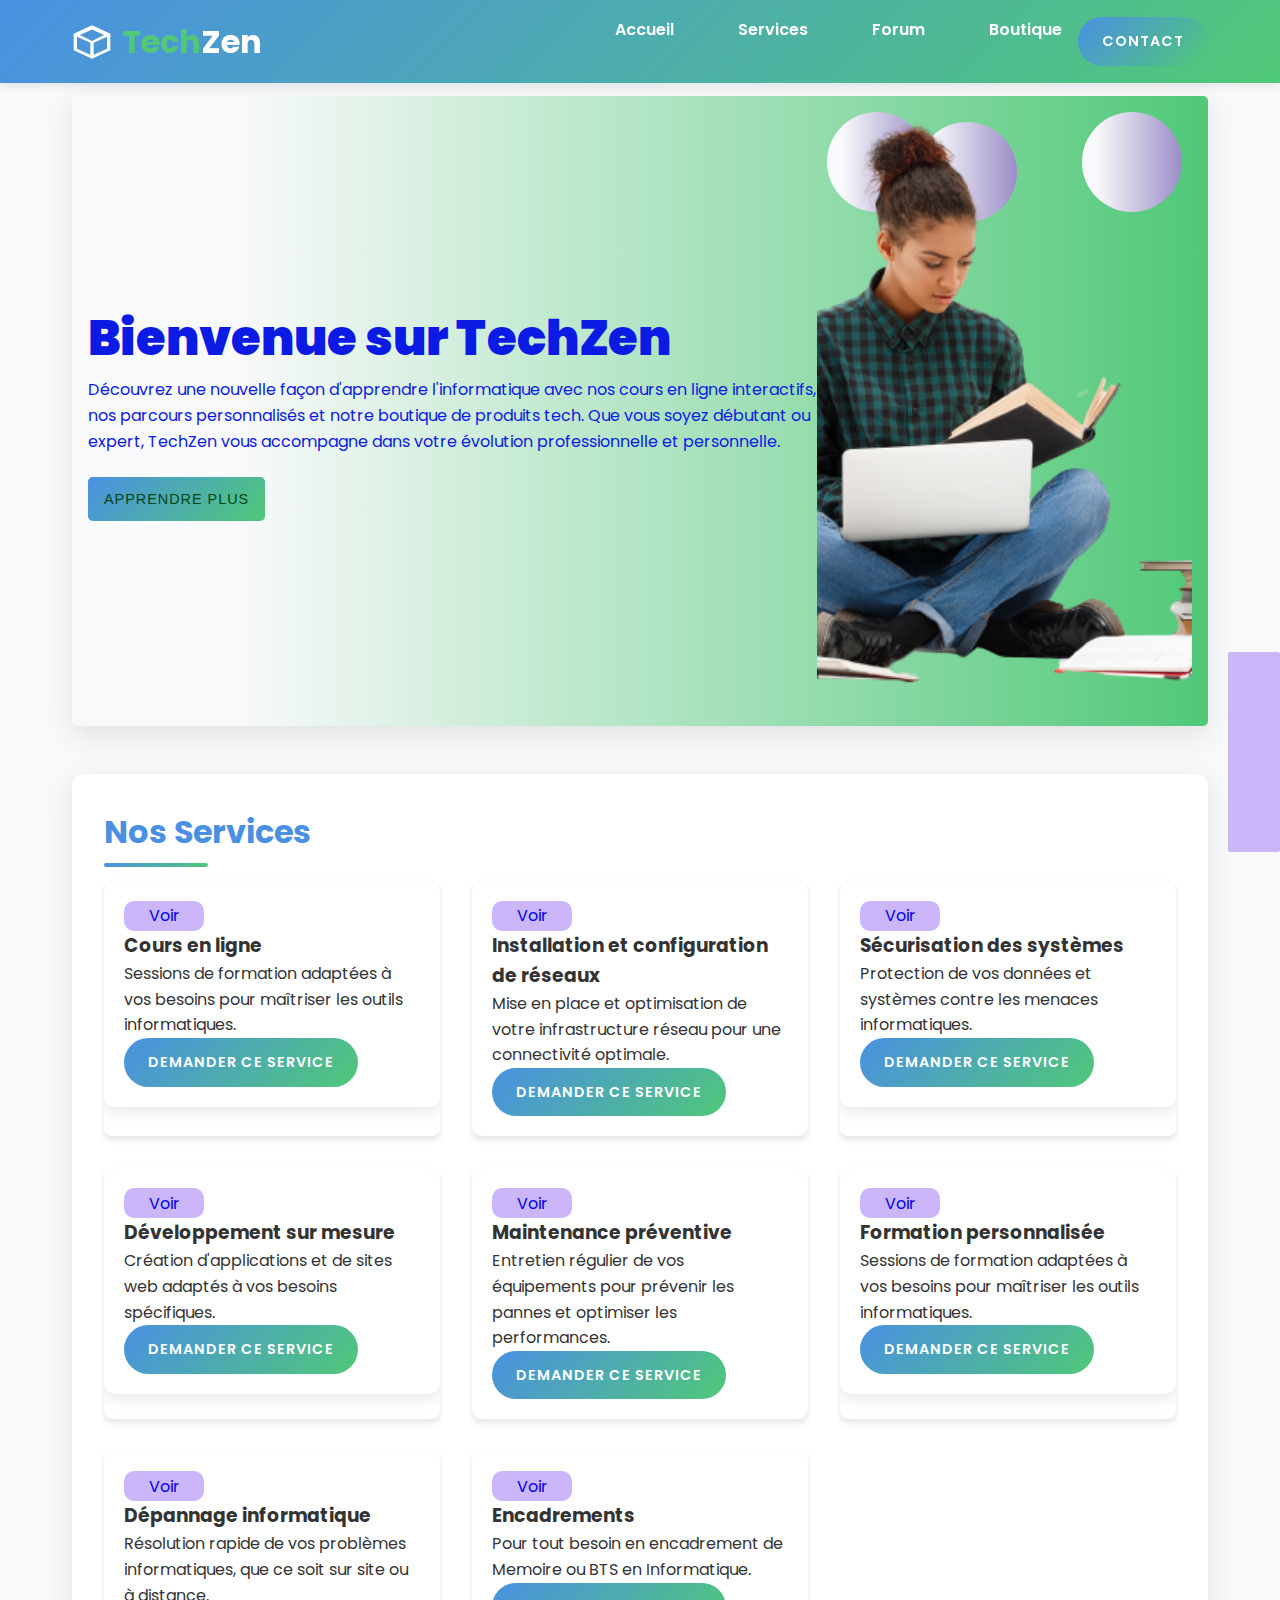
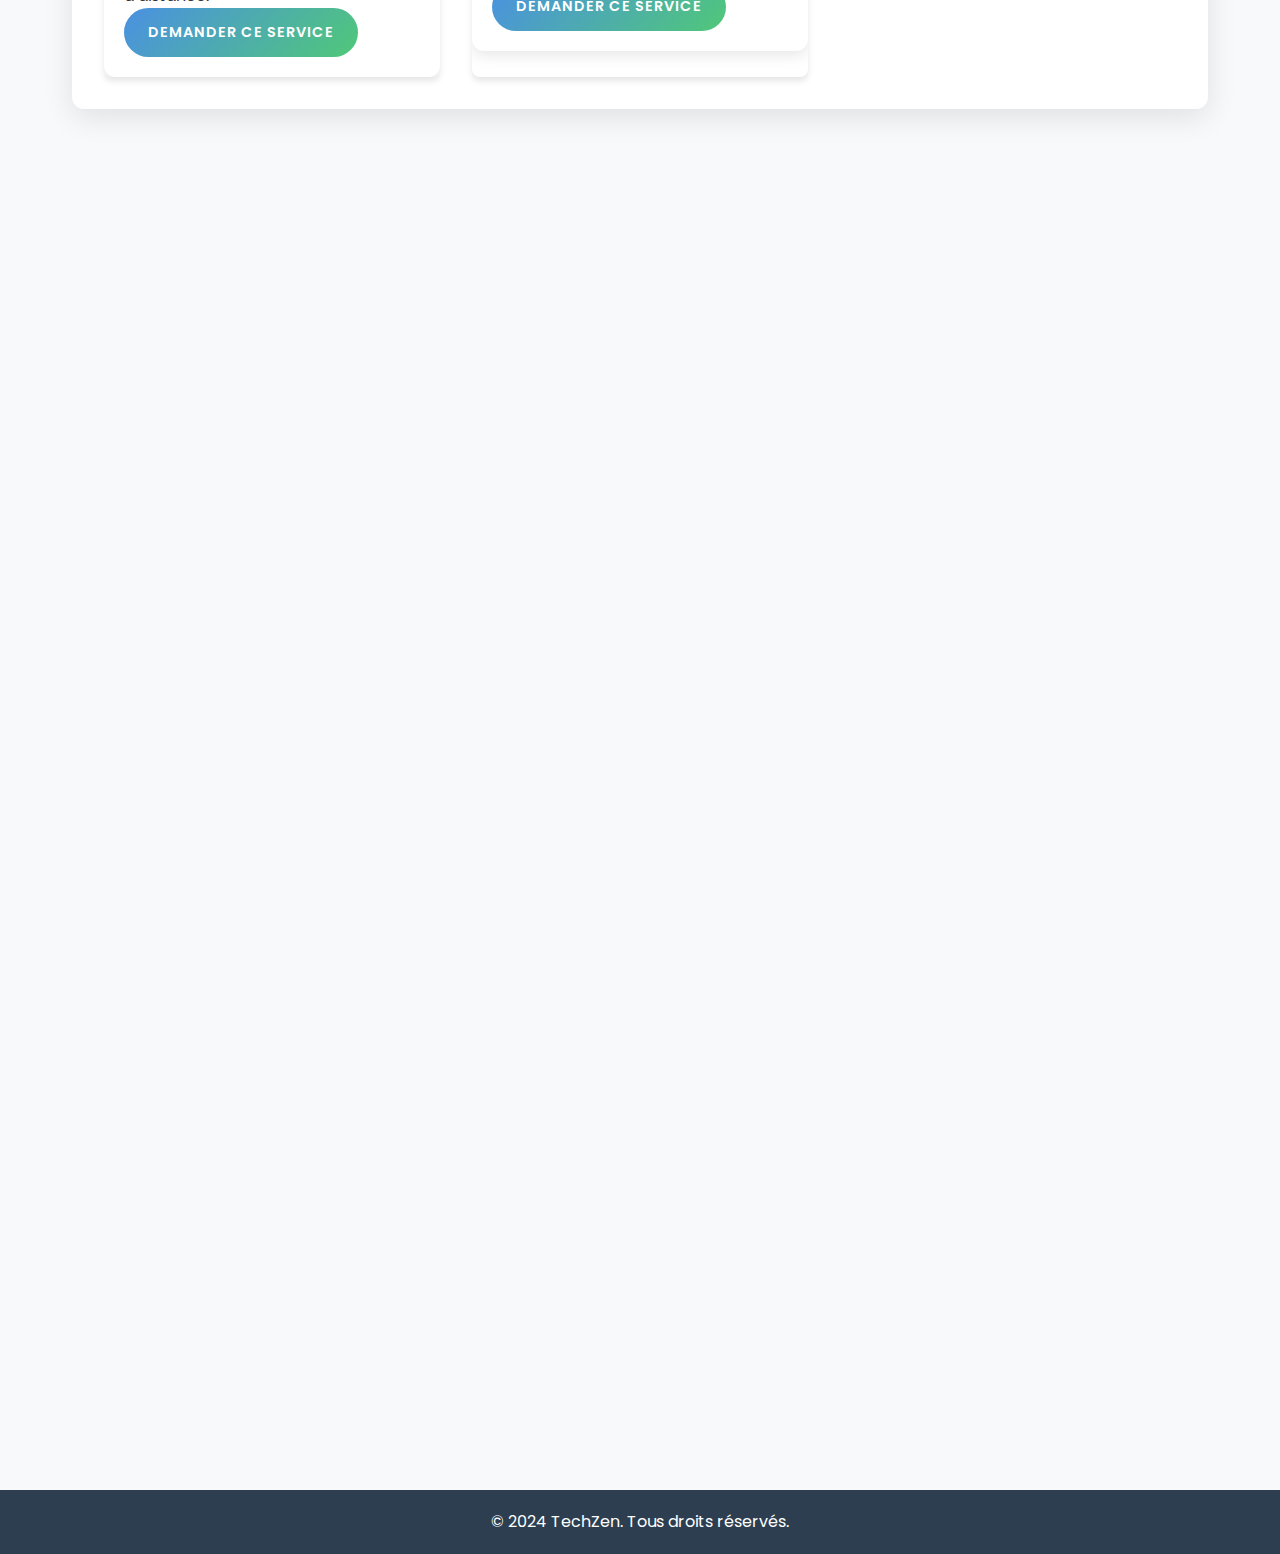
<file: index.html>
<!DOCTYPE html>
<html lang="fr">
  <head>
    <meta charset="UTF-8" />
    <meta name="viewport" content="width=device-width, initial-scale=1.0" />
    <title>TechZen - Votre Portail d'Apprentissage Informatique Tech</title>
    <link
      rel="stylesheet"
      href="https://cdnjs.cloudflare.com/ajax/libs/font-awesome/6.4.2/css/all.min.css"
      integrity="sha512-z3gLpd7yknf1YoNbCzqRKc4qyor8gaKU1qmn+CShxbuBusANI9QpRohGBreCFkKxLhei6S9CQXFEbbKuqLg0DA=="
      crossorigin="anonymous"
      referrerpolicy="no-referrer"
    />

    <!-- Lier css avec html -->

    <link rel="stylesheet" href="style.css" />
  </head>
  <body>
   
    <header>
      <div class="container">
        <div class="header-content">
          <a href="#" class="logo">
            <svg xmlns="http://www.w3.org/2000/svg" viewBox="0 0 24 24" fill="currentColor">
              <path d="M12 2L1 7v10l11 5 11-5V7L12 2zm0 2.54l7.27 3.28L12 11.46 4.73 7.82 12 4.54zM3 16.05V8.82l8 3.64v7.23l-8-3.64zm10 3.64V12.46l8-3.64v7.23l-8 3.64z"/>
            </svg>
            <span>Tech</span>Zen
          </a>
          <button class="menu-toggle" aria-label="Toggle menu">☰</button>
          <nav>
            <ul>
              <li><a href="#accueil">Accueil</a></li>
              <li><a href="#cours">Services</a></li>
              <li><a href="#forum">Forum</a></li>
              <li><a href="#album">Boutique</a></li>
              
            </ul>
            <a href="mailto:alioulaouali@gmail.com" class="btn">Contact</a>
          </nav>
        </div>
      </div>
    </header>

    <main>
      <!-- section hero -->
      <section id="hero" class="section">
        <div class="gauche">
          <h1>Bienvenue sur TechZen</h1>
          
          <p>
            Découvrez une nouvelle façon d'apprendre l'informatique avec nos cours en ligne interactifs, 
            nos parcours personnalisés et notre boutique de produits tech. 
            Que vous soyez débutant ou expert, 
            TechZen vous accompagne dans votre évolution professionnelle et personnelle.
          </p>
          
          <button class="btn">Apprendre plus</button>
        </div>
        <div class="droite">
          <img src="images/bg.png" />
          <div class="effets">
            <div class="cercle"></div>
            <div class="cercle"></div>
            <div class="cercle"></div>
          </div>
        </div>
      </section>

<!-- Section services -->

        <section id="cours" class="section">
          <h2>Nos Services</h2>
          
          <div class="course-grid" id="services-grid" class="services-grid" >
            
                <!-- Les cartes de services seront générées dynamiquement ici -->

        </div>
        </section>

      
      

      <!-- Section sur l'album -->
      <section id="album" class="section">
        <h2>Boutique</h2>
        <div class="product-grid"  >
          <div class="product-card">
              <img src="images/03.jpg" alt="Sac à dos et sac fourre-tout TechZen" class="product-image">
              <div class="product-title">Ensemble Sacs TechZen</div>
              <div class="product-price">0.0 CFA</div>
              <button class="btn" onclick="addToCart('Ensemble Sacs TechZen', 0.0)" ><a href="Boutique.html">Ajouter au panier</a></button>
          </div>
          <div class="product-card">
              <img src="images/04.jpg" alt="Ordinateur portable avec sticker TechZen" class="product-image">
              <div class="product-title">Sticker Ordinateur TechZen</div>
              <div class="product-price">0.0CFA</div>
              <button class="btn" onclick="addToCart('Sticker Ordinateur TechZen', 0.0)"><a href="Boutique.html">Ajouter au panier</a></button>
          </div>
          <div class="product-card">
              <img src="images/05.jpg" alt="T-shirts TechZen blanc et noir" class="product-image">
              <div class="product-title">T-shirt TechZen</div>
              <div class="product-price">0.0 CFA</div>
              <button class="btn" onclick="addToCart('T-shirt TechZen', O.O)"><a href="Boutique.html">Ajouter au panier</a></button>
          </div>
          <div class="product-card">
              <img src="images/06.jpg" alt="Bouteille d'eau et mug TechZen" class="product-image">
              <div class="product-title">Ensemble Bouteille et Mug TechZen</div>
              <div class="product-price">0.0 CFA</div>
              <button class="btn" onclick="addToCart('Ensemble Bouteille et Mug TechZen', 0.0)"><a href="Boutique.html">Ajouter au panier</a></button>
          </div>
      </div>
       
      </section>

      <!-- Section contact -->
      <section class="section">
        <div class="partie1">
          <h2>Qui sommes-nous ?</h2>
          
            <p>
              <b>TechZen</b> est une combinaison des mots <b>Tech</b> (Technologie) et <b>Zen</b>(qui fait reference à la serénité et la paix interieure!)
              Le nom suggere une entreprise qui apporte des solutions technologiques de maniere simple, elegante et efficace, en gardant une approche calme et maitrisée.
              Il évoque l'idée de rendre la technologie accessible et facile à utiliser; tout en maintenant une qualité et une tranquilité d'esprit pour les clients. 
            </p>

        </div>
        <div class="partie2" >
          <h2>Nos coordonnées</h2>
            <p><i class="fas fa-map-marker-alt"></i> Recasement 1<sup>ere</sup> Latterite,  Niamey, Niger</p>
            <p><i class="fas fa-phone"></i> +227 99 33 88 14</p>
            <p><i class="fas fa-envelope"></i> alioulaouali@gmail.com</p>
            
            <h3>Horaires d'ouverture</h3>
            <p>Lundi - Vendredi : 8h00 - 18h00</p>
            <p>Samedi : 10h00 - 14h00</p>
            <p>Dimanche : Fermé</p>
        </div>
      </section>
      
    </main>


      <!-- Footer -->
      <footer >
        <div class="container">
          <p>&copy; 2024 TechZen. Tous droits réservés.</p>
        </div>
      </footer>
      
        <div class="reseaux">
          
          <div class="carte">
           <a href="https://www.facebook.com/TechZen" target="_blank"> <i class="fab fa-facebook-f"></i></a>
          </div>
          <div class="carte">
            <a href="https://www.twitter.com/TechZen" target="_blank"><i class="fab fa-twitter"></i></a>
          </div>
          <div class="carte">
            <a href="https://www.instagram.com/TechZen" target="_blank"><i class="fab fa-instagram"></i></a>
          </div>
          <div class="carte">
            <a href="https://www.linkedin.com/TechZen" target="_blank"><i class="fab fa-linkedin"></i></a>
          </div>
          <div class="carte">
            <a href="https://www.whatapp.com/TechZen" target="_blank"><i class="fa-brands fa-whatsapp"></i></a>
          </div>
        </div>
<!-- Modal de demande de service -->
        <div id="service-modal" class="modal">
          <div class="modal-content">
            <span class="close">&times;</span>
            <h2>Demande de service</h2>
            <form id="demande-service-form">
              <input type="hidden" id="service-id" name="service-id">
              <input type="text" name="nom" placeholder="Nom" required>
              <input type="text" name="prenom" placeholder="Prénom" required>
              <input type="email" name="email" placeholder="Email" required>
              <input type="tel" name="telephone" placeholder="Téléphone" required>
              <textarea name="description" placeholder="Décrivez votre besoin" required></textarea>
              <button type="submit">Envoyer la demande</button>
            </form>
          </div>
        </div>
      
   
    <script src="https://cdnjs.cloudflare.com/ajax/libs/jquery/3.6.0/jquery.min.js"></script>
  <script>
    $(document).ready(function() {
      // Menu toggle pour mobile
      $('.menu-toggle').click(function() {
        $('nav').toggleClass('active');
      });
      
      // Effet de défilement fluide pour les liens de navigation
      $('nav a').on('click', function(e) {
        e.preventDefault();
        $('nav').removeClass('active');
        $('html, body').animate({
          scrollTop: $($(this).attr('href')).offset().top - 100
        }, 800);
      });
      
      // Animation des sections au défilement
      function animateSections() {
        $('.section').each(function() {
          if ($(window).scrollTop() + $(window).height() > $(this).offset().top + 100) {
            $(this).addClass('fade-in');
          }
        });
      }
      
      $(window).on('scroll', animateSections);
      animateSections(); // Appel initial pour animer les sections visibles au chargement
     
      // Animation du logo au survol
     $('.logo').on('mouseover', function() {
        $(this).addClass('pulse');
      }).on('animationend', function() {
        $(this).removeClass('pulse');
      });
     
    });
//pour le demande de services
const services = [
      {
        id: 1,
        titre: "Cours en ligne",
        description: "Sessions de formation adaptées à vos besoins pour maîtriser les outils informatiques.",
        icon: "fa-solid fa-laptop-code",
        lien :"cours.html"
      },
      {
        id: 2,
        titre: "Installation et configuration de réseaux",
        description: "Mise en place et optimisation de votre infrastructure réseau pour une connectivité optimale.",
        icon: "fa-solid fa-network-wired"
      },
      {
        id: 3,
        titre: "Sécurisation des systèmes",
        description: "Protection de vos données et systèmes contre les menaces informatiques.",
        icon: "fa-solid fa-shield-halved"
      },
      {
        id: 4,
        titre: "Développement sur mesure",
        description: "Création d'applications et de sites web adaptés à vos besoins spécifiques.",
        icon: "fa-solid fa-code"
      },
      {
        id: 5,
        titre: "Maintenance préventive",
        description: "Entretien régulier de vos équipements pour prévenir les pannes et optimiser les performances.",
        icon: "fa-solid fa-screwdriver-wrench"
      },
      {
        id: 6,
        titre: "Formation personnalisée",
        description: "Sessions de formation adaptées à vos besoins pour maîtriser les outils informatiques.",
        icon: "fa-solid fa-chalkboard-user"
      },
      {
        id: 1,
        titre: "Dépannage informatique",
        description: "Résolution rapide de vos problèmes informatiques, que ce soit sur site ou à distance.",
        icon: "fa-solid fa-wrench"
      },
      {
        id: 8,
        titre: "Encadrements",
        description: "Pour tout besoin en encadrement de Memoire ou BTS en Informatique.",
        icon: "fa-duotone fa-solid fa-graduation-cap",
        
      },

    ];

    function afficherServices() {
      const grid = document.getElementById("services-grid");
      services.forEach(service => {
        const card = document.createElement("div");
        card.className = "service-card";
        card.innerHTML = `
   
          <div class="course-card">
              <div  class="icon">
                <i class="${service.icon}"></i><a href="${service.lien}"> Voir</a>
              </div>
                  <h3>${service.titre}</h3>
                  <p>${service.description}</p>
                  <a href="#" class="btn demande-service-btn" data-id="${service.id}" >Demander ce service</a>
          </div>
      
        
        `;
        grid.appendChild(card);
      });

      // Ajouter les écouteurs d'événements pour les boutons de demande de service
      document.querySelectorAll('.demande-service-btn').forEach(btn => {
        btn.addEventListener('click', ouvrirModalService);
      });
    }

    // Afficher tous les services au chargement de la page
    afficherServices();

    // Modal de demande de service
    const modal = document.getElementById("service-modal");
    const span = document.getElementsByClassName("close")[0];

    function ouvrirModalService(e) {
      e.preventDefault();
      const serviceId = e.target.getAttribute('data-id');
      document.getElementById('service-id').value = serviceId;
      modal.style.display = "block";
    }

    span.onclick = function() {
      modal.style.display = "none";
    }

    window.onclick = function(event) {
      if (event.target == modal) {
        modal.style.display = "none";
      }
    }

    // Gestion du formulaire de demande de service
    const form = document.getElementById("demande-service-form");

    form.addEventListener("submit", function(e) {
      e.preventDefault();
      const formData = new FormData(form);
      const data = Object.fromEntries(formData);

      // Simuler l'envoi des données au serveur
      console.log("Données de demande de service:", data);

      // Générer un numéro de ticket (simulation)
      const ticket = {
        numero: Math.floor(Math.random() * 1000000),
        date: new Date().toISOString(),
        client: `${data.prenom} ${data.nom}`,
        email: data.email,
        service: services.find(s => s.id === parseInt(data.service_id)).titre,
        statut: "Ouvert"
      };

      console.log("Ticket de demande de service créé:", ticket);

      // Simuler la gestion administrative
      const demandeService = {
        id: Math.floor(Math.random() * 10000),
        ...data,
        dateDemande: new Date().toISOString(),
        statut: "En attente de traitement"
      };

      console.log("Demande de service enregistrée:", demandeService);

      // Fermer le modal et afficher un message de confirmation
      modal.style.display = "none";
      alert(`Votre demande de service a été enregistrée avec succès ! Numéro de ticket : ${ticket.numero}`);
    });
     </script>
  </body>
</html>
</file>
<file: style.css>
@import url("https://fonts.googleapis.com/css2?family=Poppins:wght@100;200;300;400;500;600;700;800&display=swap");

/* Initialisation de notre projet */

* {
  margin: 0;
  padding: 0;
  box-sizing: border-box;
}

/* Declaration des variables */

html {
  --var-bg-color: #f8f9fa;
  --var-secondary-color: #50c878;
  --var-text-color: #0c1be4;
  --var-text-color-dark: #024515;
  --var-bg-light: #f0f4ff;
  --var-bg-dark: #d3c9f3;
}



header {
  background: linear-gradient(135deg, var(--primary-color), var(--secondary-color));
  color: white;
  padding: 1rem 0;
  position: fixed;
  width: 100%;
  z-index: 1000;
  box-shadow: 0 2px 10px rgba(0,0,0,0.1);
}
:root {
  --primary-color: #4a90e2;
  --secondary-color: #50c878;
  --text-color: #333;
  --bg-color: #f8f9fa;
  --card-bg: #ffffff;
}


body {
  font-family: 'Poppins', sans-serif;
  line-height: 1.6;
  color: var(--text-color);
  background-color: var(--bg-color);
}

.container {
  max-width: 1200px;
  margin: 0 auto;
  padding: 0 2rem;
}


.header-content {
  display: flex;
  justify-content: space-between;
  align-items: center;
}

.logo {
  display: flex;
  align-items: center;
  font-size: 2rem;
  font-weight: 700;
  text-decoration: none;
  color: white;
}

.logo svg {
  width: 40px;
  height: 40px;
  margin-right: 10px;
  transition: transform 0.3s ease;
}

.logo:hover svg {
  transform: rotate(360deg);
}

.logo span {
  color: var(--secondary-color);
}

.menu-toggle {
  display: none;
  background: none;
  border: none;
  color: white;
  font-size: 1.5rem;
  cursor: pointer;
}

nav {
  display: flex;
}

nav ul {
  list-style-type: none;
  display: flex;
  gap: 2rem;
}

nav ul li a {
  color: white;
  text-decoration: none;
  font-weight: 600;
  transition: color 0.3s ease;
  padding: 0.5rem 1rem;
  border-radius: 20px;
}

nav ul li a:hover {
  color: var(--secondary-color);
  background-color: rgba(255,255,255,0.1);
}

/* Mise en forme de la section main */

main {
  max-width: 1200px;
  margin: 0 auto;
  padding: 6rem 2rem 3rem;
}

.section {
    background-color: var(--card-bg);
    border-radius: 12px;
    box-shadow: 0 8px 30px rgba(0, 0, 0, 0.1);
    margin-bottom: 3rem;
    padding: 2rem;
    transition: transform 0.3s ease, box-shadow 0.3s ease;
    opacity: 0;
    transform: translateY(20px);
  }

  .section.fade-in {
    opacity: 1;
    transform: translateY(0);
  }

  .section:hover {
    transform: translateY(-5px);
    box-shadow: 0 12px 40px rgba(0, 0, 0, 0.15);
  }

#hero {
  width: 100%;
  height: 70vh;
  border-radius: 5px;
  padding: 1rem;
  background: linear-gradient(
    90deg,
    var(--var-bg-color) 15%,
    var(--var-secondary-color) 100%
  );

  display: flex;
  justify-content: center;
  align-items: center;
}

#hero .gauche h1 {
  font-size: 3rem;
  font-weight: 900;
  color: var(--var-text-color);
}

#hero .gauche p {
  font-size: clamp(1rem, 2vw, 1rem);
  color: var(--var-text-color);
}

.gauche button {
  background-color: var(--var-text-color);
  color: var(--var-text-color-dark);
  margin-top: 1.4rem;
  border: none;
  padding: 0.9rem 1rem;
  border-radius: 0.3rem;
  font-weight: 500;
  cursor: pointer;
}

.droite {
  width: 100%;
  height: 100%;
  display: flex;
  justify-content: center;
  align-items: center;
  position: relative;
}

.droite img {
  width: 100%;
  height: 100%;
  object-fit: cover;
  z-index: 100;
}

.effets {
  width: 100%;
  height: 100%;
  position: absolute;
}

.effets .cercle {
  width: 100px;
  height: 100px;
  border-radius: 50%;
  animation: animation 4s ease-in infinite;
}

.cercle:nth-child(1) {
  background: linear-gradient(90deg, var(--var-bg-color) 15%, #9b8dc8 100%);
  position: absolute;
  right: 10px;
  animation-delay: 1s;
}

.cercle:nth-child(2) {
  background: linear-gradient(90deg, var(--var-bg-color) 15%, #9b8dc8 100%);
  position: absolute;
  left: 10px;
  animation-delay: 0.5s;
}

.cercle:nth-child(3) {
  background: linear-gradient(90deg, var(--var-bg-color) 15%, #9b8dc8 100%);
  position: absolute;
  top: 10px;
  left: 100px;
}

@keyframes animation {
  0% {
    transform: translateY(0);
  }
  50% {
    transform: translateY(100px);
  }
  100% {
    transform: translateY(0);
  }
}

/* Mise en form de la section service */




.icon {
  width: 80px;
  height: 30px;
  background-color: #ccb6fa;
  display: flex;
  align-items: center;
  justify-content: center;
  border-radius: 10px;
  position: relative;
  
 
}

.icon i {
  font-size: 1.3rem;
  color: var(--var-text-color);
  align-items: center;
  justify-content: center;
}

/* Mise en forme de la partie bouton */

.btn {
  display: inline-block;
  background: linear-gradient(135deg, var(--primary-color), var(--secondary-color));
  color: white;
  padding: 0.8rem 1.5rem;
  text-decoration: none;
  border-radius: 50px;
  transition: all 0.3s ease;
  font-weight: 600;
  text-transform: uppercase;
  letter-spacing: 1px;
  font-size: 0.9rem;
  border: none;
  cursor: pointer;
}

.btn:hover {
  transform: translateY(-3px);
  box-shadow: 0 5px 15px rgba(0, 0, 0, 0.2);
  background: linear-gradient(to right, var(--var-secondary-color), var(--primary-color));
        
}

/* Mise en forme de la partie album */

#album {
  margin-top: 2rem;
}

#album h2 {
  font-size: 2rem;
  font-weight: 900;
  color: var(--var-text-color-dark);
  margin-bottom: 1rem;
  text-align: center;
}

#album .photo {
  display: grid;
  grid-template-columns: repeat(2, 1fr);
  gap: 1rem;
}
.photo img {
  width: 100%;
  border-radius: 5px;
}

#contact {
  margin-top: 3rem;
  display: flex;
  height: calc(100vh - 200px);
  background-color: #fff;
}

#contact .partie1,
.partie2 {
  flex: 1;
  border-radius: 5px;
  margin-bottom: 1rem;
  position: relative;
  padding: 1rem;
 
}

#contact .partie1 {
  background-color: #ccb6fa;
  display: flex;
  flex-direction: column;
  justify-content: center;
  align-items: center;
}

#contact h2 {
  font-size: 2rem;
  font-weight: 900;
  color: var(--var-text-color-dark);
  margin-bottom: 1rem;
  text-align: center;
}




/* Mise en forme footer */

footer {
  width: 100%;
  height: 50px;
  background-color: var(--var-text-color);
  margin-top: 4rem;
  display: flex;
  justify-content: center;
  align-items: center;
  color: var(--var-text-color-dark);
}

/* Mise en forme des RS */
.reseaux {
  position: fixed;
  right: 0;
  bottom: 3rem;
  background-color: #ccb6fa;
  padding: 10px;
  border-radius: 2px;
  display: flex;
  flex-direction: column;
  gap: 5px;
  
}

.reseaux .carte {
  width: 30px;
  height: 30px;
  padding: 1rem;
  display: flex;
  align-items: center;
  justify-content: center;
  transition: 0.3s;
  cursor: pointer;
}

.carte:hover {
  background-color: #fff;
  border-radius: 5px;
}

/* Medias queries */

@media screen and (max-width: 768px) {
  .header-content {
    flex-direction: column;
    align-items: flex-start;
  }
  
  .menu-toggle {
    display: block;
    position: absolute;
    right: 1rem;
    top: 1rem;
  }
  
  nav {
    display: none;
    width: 100%;
  }
  
  nav.active {
    display: block;
  }
  
  nav ul {
    flex-direction: column;
    align-items: flex-start;
    margin-top: 1rem;
  }
  
  nav ul li {
    margin: 0.5rem 0;
  }
  #hero {
    flex-direction: column;
    min-height: 100vh;
    gap: 10px;
  }
  .gauche {
    display: flex;
    flex-direction: column;
    justify-content: center;
    align-items: center;
  }
  #hero .gauche h1 {
    font-size: 40px;
    text-align: center;
  }
  /* Services */

  .services-list {
    flex-direction: column;
    gap: 2rem;
  }

  #contact {
    min-height: 100vh;
    flex-direction: column;
    
  }
  
}
.pulse {
  animation: pulse 0.5s ease-in-out;
}

@keyframes pulse {
  0% { transform: scale(1); }
  50% { transform: scale(1.1); }
  100% { transform: scale(1); }
}
footer {
  background-color: #2c3e50;
  color: white;
  text-align: center;
  padding: 2rem 0;
  margin-top: 3rem;
}

h2 {
  color: var(--primary-color);
  font-size: 2rem;
  margin-bottom: 1.5rem;
  position: relative;
  display: inline-block;
}

h2::after {
  content: '';
  position: absolute;
  bottom: -10px;
  left: 0;
  width: 50%;
  height: 4px;
  background: linear-gradient(to right, var(--primary-color), var(--secondary-color));
  border-radius: 2px;
}



.course-grid {
  display: grid;
  grid-template-columns: repeat(auto-fill, minmax(280px, 1fr));
  gap: 2rem;
  
}

.course-card{
  background-color: var(--card-bg);
  border-radius: 12px;
  box-shadow: 0 4px 15px rgba(0, 0, 0, 0.1);
  overflow: hidden;
  transition: all 0.3s ease;
  padding: 20px;

}

.course-card:hover {
  transform: translateY(-10px);
  box-shadow: 0 12px 30px rgba(0, 0, 0, 0.15);
}



.course-card .content {
  padding: 1.5rem;
  
}

/* Modal de demande de service */
.modal {
  display: none;
  position: fixed;
  z-index: 1;
  left: 0;
  top: 0;
  width: 100%;
  height: 100%;
  overflow: auto;
  background-color: rgba(0,0,0,0.4);
}

.modal-content {
  background-color: #fefefe;
  margin: 15% auto;
  padding: 20px;
  border: 1px solid #888;
  width: 80%;
  max-width: 500px;
}

.close {
  color: #aaa;
  float: right;
  font-size: 28px;
  font-weight: bold;
  cursor: pointer;
}

.close:hover,
.close:focus {
  color: black;
  text-decoration: none;
}

form {
  display: flex;
  flex-direction: column;
}

form input, form textarea, form select {
  margin-bottom: 1rem;
  padding: 0.5rem;
  border: 1px solid #ddd;
  border-radius: 4px;
}

form button {
  background-color: var(--primary-color);
  color: white;
  border: none;
  padding: 0.8rem;
  border-radius: 4px;
  cursor: pointer;
  transition: background-color 0.3s ease;
}

form button:hover {
  background-color: #2980b9;
}




.service-card {
  background-color: white;
  border-radius: 8px;
  box-shadow: 0 4px 6px rgba(0, 0, 0, 0.1);
  overflow: hidden;
  transition: transform 0.3s ease;
}

.service-card:hover {
  transform: translateY(-5px);
}

/*Boutique*/
.product-grid {
  display: grid;
  grid-template-columns: repeat(auto-fit, minmax(250px, 1fr));
  gap: 20px;
  margin-top: 30px;
}
.product-card {
  background-color: white;
  border-radius: 8px;
  box-shadow: 0 2px 5px rgba(0,0,0,0.1);
  padding: 20px;
  text-align: center;
  transition: transform 0.3s ease;
}
.product-card:hover {
  transform: translateY(-5px);
}
.product-image {
  width: 100%;
  height: 200px;
  object-fit: cover;
  border-radius: 4px;
  margin-bottom: 15px;
}
.product-title {
  font-size: 18px;
  font-weight: bold;
  margin-bottom: 10px;
}
.product-price {
  font-size: 16px;
  color: #4CAF50;
  margin-bottom: 15px;
}


#cart-container {
  background-color: white;
  border-radius: 8px;
  box-shadow: 0 2px 5px rgba(0,0,0,0.1);
  padding: 20px;
  margin-top: 30px;
}
#cart-items {
  list-style-type: none;
  padding: 0;
}
#cart-total {
  font-weight: bold;
  margin-top: 10px;
}
#checkout-button {
  display: block;
  width: 100%;
  margin-top: 20px;
}
a
{
  text-decoration: none;
  text-decoration-color: none;
}
</file>
